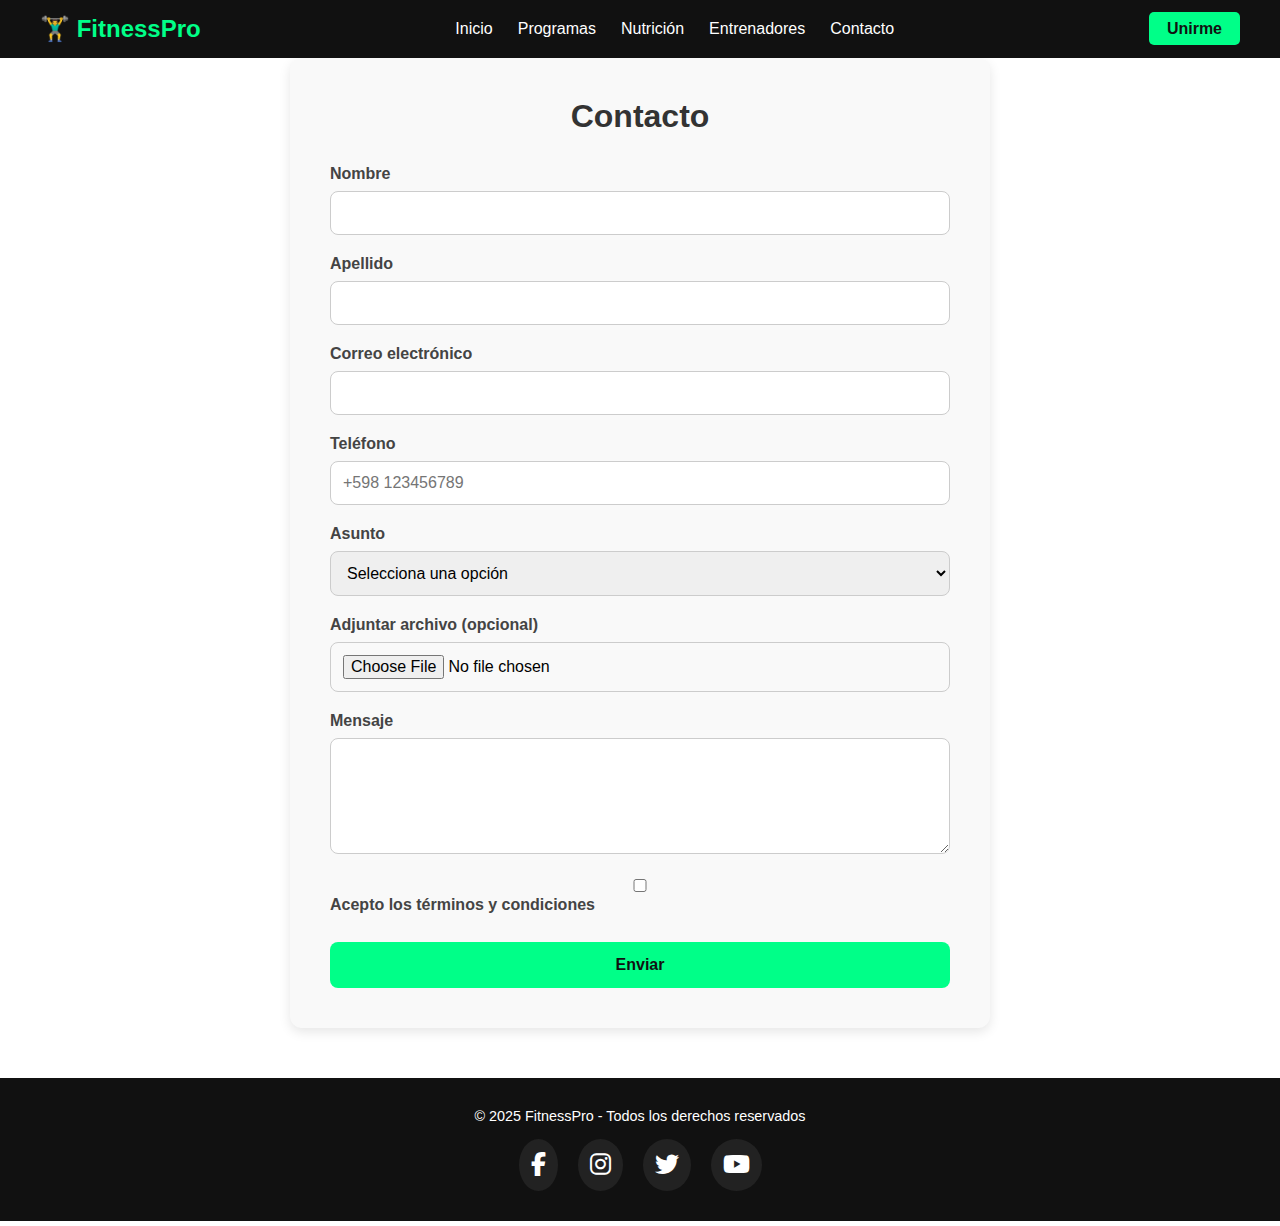
<file: contacto.html>
<!DOCTYPE html>
<html lang="es">
<head>
  <meta charset="UTF-8">
  <meta name="viewport" content="width=device-width, initial-scale=1.0">

  
  <title>Contacto | FitnessPro - Entrenadores y Programas de Entrenamiento</title>
  <meta name="description" content="Ponte en contacto con FitnessPro. Resolvemos tus consultas sobre programas de entrenamiento, nutrición y entrenadores personales.">
  <meta name="keywords" content="fitness, contacto, entrenadores, programas de entrenamiento, nutrición, vida saludable">
  <link rel="canonical" href="https://tusitio.com/contacto.html">

  
  <meta property="og:title" content="Contacto | FitnessPro">
  <meta property="og:description" content="Consulta a nuestros entrenadores y descubre programas de entrenamiento y nutrición a tu medida.">
  <meta property="og:type" content="website">
  <meta property="og:url" content="https://tusitio.com/contacto.html">
  <meta property="og:image" content="https://tusitio.com/img/contacto-fitness.jpg">

  
  <link rel="icon" href="favicon.ico" type="image/x-icon">

  
  <link rel="stylesheet" href="styles.css">
  <link rel="stylesheet" href="https://cdnjs.cloudflare.com/ajax/libs/font-awesome/6.5.0/css/all.min.css">
</head>
<body>
    <nav class="navbar">
    <div class="logo">
      <a href="index.html">🏋️‍♂️ FitnessPro</a>
    </div>
    <ul class="nav-links">
      <li><a href="index.html">Inicio</a></li>
      <li><a href="programas.html">Programas</a></li>
      <li><a href="nutricion.html">Nutrición</a></li>
      <li><a href="entrenadores.html">Entrenadores</a></li>
      <li><a href="contacto.html">Contacto</a></li>
    </ul>
    <div class="cta">
      <a href="registro.html" class="btn">Unirme</a>
    </div>
  </nav>
  <main>
  <section class="contacto">
    <h2>Contacto</h2>
    <form class="form-contacto" action="#" method="post" enctype="multipart/form-data">
      
      <div class="form-group">
        <label for="nombre">Nombre</label>
        <input type="text" id="nombre" name="nombre" required>
      </div>

      <div class="form-group">
        <label for="apellido">Apellido</label>
        <input type="text" id="apellido" name="apellido" required>
      </div>

      <div class="form-group">
        <label for="email">Correo electrónico</label>
        <input type="email" id="email" name="email" required>
      </div>

      <div class="form-group">
        <label for="telefono">Teléfono</label>
        <input type="tel" id="telefono" name="telefono" placeholder="+598 123456789">
      </div>

      <div class="form-group">
        <label for="asunto">Asunto</label>
        <select id="asunto" name="asunto" required>
          <option value="">Selecciona una opción</option>
          <option value="consulta">Consulta general</option>
          <option value="programas">Programas de entrenamiento</option>
          <option value="nutricion">Plan de nutrición</option>
          <option value="otro">Otro</option>
        </select>
      </div>

      <div class="form-group">
        <label for="archivo">Adjuntar archivo (opcional)</label>
        <input type="file" id="archivo" name="archivo">
      </div>

      <div class="form-group">
        <label for="mensaje">Mensaje</label>
        <textarea id="mensaje" name="mensaje" rows="5" required></textarea>
      </div>

      <div class="form-group checkbox">
        <input type="checkbox" id="terminos" name="terminos" required>
        <label for="terminos">Acepto los términos y condiciones</label>
      </div>

      <button type="submit" class="btn-enviar">Enviar</button>
    </form>
  </section>
</main>
<footer class="footer">
  <div class="footer-container">
    <p>© 2025 FitnessPro - Todos los derechos reservados</p>
    <div class="social-links">
      <a href="https://facebook.com" target="_blank"><i class="fab fa-facebook-f"></i></a>
      <a href="https://instagram.com" target="_blank"><i class="fab fa-instagram"></i></a>
      <a href="https://twitter.com" target="_blank"><i class="fab fa-twitter"></i></a>
      <a href="https://youtube.com" target="_blank"><i class="fab fa-youtube"></i></a>
    </div>
  </div>
</footer>

    
</body>
</html>
</file>
<file: styles.css>
/* RESET */
* {
  margin: 0;
  padding: 0;
  box-sizing: border-box;
}

body {
  font-family: Arial, sans-serif;
}

/* NAVBAR */
.navbar {
  display: flex;
  justify-content: space-between;
  align-items: center;
  padding: 15px 40px;
  background: #111;
  color: #fff;
  position: sticky;
  top: 0;
  z-index: 100;
}

.logo a {
  font-size: 1.5rem;
  font-weight: bold;
  color: #00ff88;
  text-decoration: none;
}

.nav-links {
  list-style: none;
  display: flex;
  gap: 25px;
}

.nav-links a {
  text-decoration: none;
  color: #fff;
  font-size: 1rem;
  transition: color 0.3s;
}

.nav-links a:hover {
  color: #00ff88;
}

.btn {
  padding: 8px 18px;
  background: #00ff88;
  color: #111;
  border-radius: 5px;
  text-decoration: none;
  font-weight: bold;
  transition: 0.3s;
}

.btn:hover {
  background: #fff;
  color: #111;
}

/* HERO */
.hero {
  position: relative;
  height: 100vh;
  background: url("fitness.jpg") no-repeat center center/cover;
  display: flex;
  align-items: center;
  justify-content: center;
  text-align: center;
  color: #fff;
}

.hero::before {
  content: "";
  position: absolute;
  top: 0;
  left: 0;
  width: 100%;
  height: 100%;
  background: rgba(0, 0, 0, 0.5);
}

.hero-content {
  position: relative;
  z-index: 1;
  max-width: 800px;
  padding: 20px;
}

.hero h1 {
  font-size: 3rem;
  margin-bottom: 20px;
  font-weight: bold;
}

.hero p {
  font-size: 1.2rem;
  margin-bottom: 30px;
  line-height: 1.6;
}

/* GALERÍA */
.galeria {
  display: flex;
  justify-content: center;
  gap: 20px;
  margin: 40px 0;
  flex-wrap: wrap;
}

.galeria img {
  width: 300px;
  height: 200px;
  object-fit: cover;
  border-radius: 10px;
  box-shadow: 0 4px 10px rgba(0,0,0,0.3);
  transition: transform 0.3s;
}

.galeria img:hover {
  transform: scale(1.05);
}

/* FOOTER */
.footer {
  background: #111;
  color: #fff;
  text-align: center;
  padding: 30px 15px;
  margin-top: 50px;
}

.footer p {
  margin-bottom: 15px;
  font-size: 0.9rem;
}

.social-links {
  display: flex;
  justify-content: center;
  gap: 20px;
}

.social-links a {
  font-size: 1.5rem;
  color: #fff;
  background: #222;
  padding: 12px;
  border-radius: 50%;
  transition: 0.3s;
}

.social-links a:hover {
  background: #00ff88;
  color: #111;
}

/* RECETAS */
.recetas {
  padding: 50px 20px;
  text-align: center;
  background: #f9f9f9;
}

.recetas h2 {
  font-size: 2rem;
  margin-bottom: 40px;
  color: #333;
}

.recetas-grid {
  display: grid;
  grid-template-columns: repeat(auto-fit, minmax(250px, 1fr));
  gap: 25px;
  max-width: 1100px;
  margin: auto;
}

.receta-card {
  background: #fff;
  border-radius: 12px;
  overflow: hidden;
  box-shadow: 0 4px 12px rgba(0,0,0,0.1);
  transition: transform 0.3s;
}

.receta-card:hover {
  transform: scale(1.05);
}

.receta-card img {
  width: 100%;
  height: 180px;
  object-fit: cover;
}

.receta-card h3 {
  margin: 15px 0 10px;
  font-size: 1.2rem;
  color: #111;
}

.receta-card p {
  font-size: 0.9rem;
  padding: 0 15px 20px;
  color: #555;
}

/* CONTACTO */
.contacto {
  background: #f9f9f9;
  padding: 40px;
  border-radius: 12px;
  max-width: 700px;
  margin: auto;
  box-shadow: 0 4px 12px rgba(0,0,0,0.1);
}

.contacto h2 {
  text-align: center;
  font-size: 2rem;
  margin-bottom: 30px;
  color: #333;
}

.form-contacto {
  display: flex;
  flex-direction: column;
  gap: 20px;
}

.form-group label {
  font-weight: bold;
  margin-bottom: 8px;
  color: #444;
  display: block;
}

.form-group input,
.form-group textarea,
.form-group select {
  width: 100%;
  padding: 12px;
  border: 1px solid #ccc;
  border-radius: 8px;
  font-size: 1rem;
}

.btn-enviar {
  background: #00ff88;
  color: #111;
  font-weight: bold;
  border: none;
  padding: 14px;
  border-radius: 8px;
  cursor: pointer;
  transition: 0.3s;
  font-size: 1rem;
}

.btn-enviar:hover {
  background: #111;
  color: #fff;
}

/* RUTINAS */
.rutinas {
  padding: 40px 20px;
  text-align: center;
  background: #f8f9fa;
}

.rutinas h2 {
  font-size: 2rem;
  margin-bottom: 30px;
  color: #222;
}

.grid-rutinas {
  display: grid;
  grid-template-columns: repeat(auto-fit, minmax(250px, 1fr));
  gap: 25px;
  max-width: 1200px;
  margin: auto;
}

.card {
  background: #fff;
  border-radius: 15px;
  padding: 20px;
  box-shadow: 0 4px 12px rgba(0,0,0,0.15);
  text-align: left;
}

.card img {
  width: 100%;
  height: 180px;
  border-radius: 10px;
  object-fit: cover;
  margin-bottom: 15px;
}

/* ENTRENADORES */
.entrenadores {
  padding: 40px 20px;
  text-align: center;
  background: #f4f6f9;
}

.entrenadores h2 {
  font-size: 2rem;
  margin-bottom: 30px;
  color: #222;
}

.grid-entrenadores {
  display: grid;
  grid-template-columns: repeat(auto-fit, minmax(250px, 1fr));
  gap: 25px;
  max-width: 1200px;
  margin: auto;
}

.card-trainer {
  background: #fff;
  border-radius: 15px;
  padding: 20px;
  box-shadow: 0 4px 12px rgba(0,0,0,0.15);
}

.card-trainer img {
  width: 100%;
  height: 200px;
  border-radius: 12px;
  object-fit: cover;
  margin-bottom: 15px;
}

/* ===================== */
/* MEDIA QUERIES */
/* ===================== */

/* Tablets */
@media (max-width: 992px) {
  .hero h1 { font-size: 2.5rem; }
  .hero p { font-size: 1rem; }
  .nav-links { gap: 15px; }
  .galeria img { width: 250px; height: 160px; }
}

/* Móviles */
@media (max-width: 768px) {
  .navbar { flex-direction: column; }
  .nav-links { flex-direction: column; gap: 10px; margin-top: 10px; }
  .hero { height: 70vh; padding: 20px; }
  .hero h1 { font-size: 2rem; }
  .hero p { font-size: 0.9rem; }
  .galeria { flex-direction: column; align-items: center; }
  .galeria img { width: 90%; height: auto; }
  .recetas h2,
  .rutinas h2,
  .entrenadores h2 { font-size: 1.5rem; }
  .card, .receta-card, .card-trainer { padding: 15px; }
}

/* Pantallas muy pequeñas */
@media (max-width: 480px) {
  .hero h1 { font-size: 1.6rem; }
  .hero p { font-size: 0.8rem; }
  .btn, .btn-enviar { padding: 10px 15px; font-size: 0.9rem; }
  .galeria img { width: 100%; }
  .footer p { font-size: 0.8rem; }
  .social-links a { font-size: 1.2rem; padding: 8px; }
}
</file>
